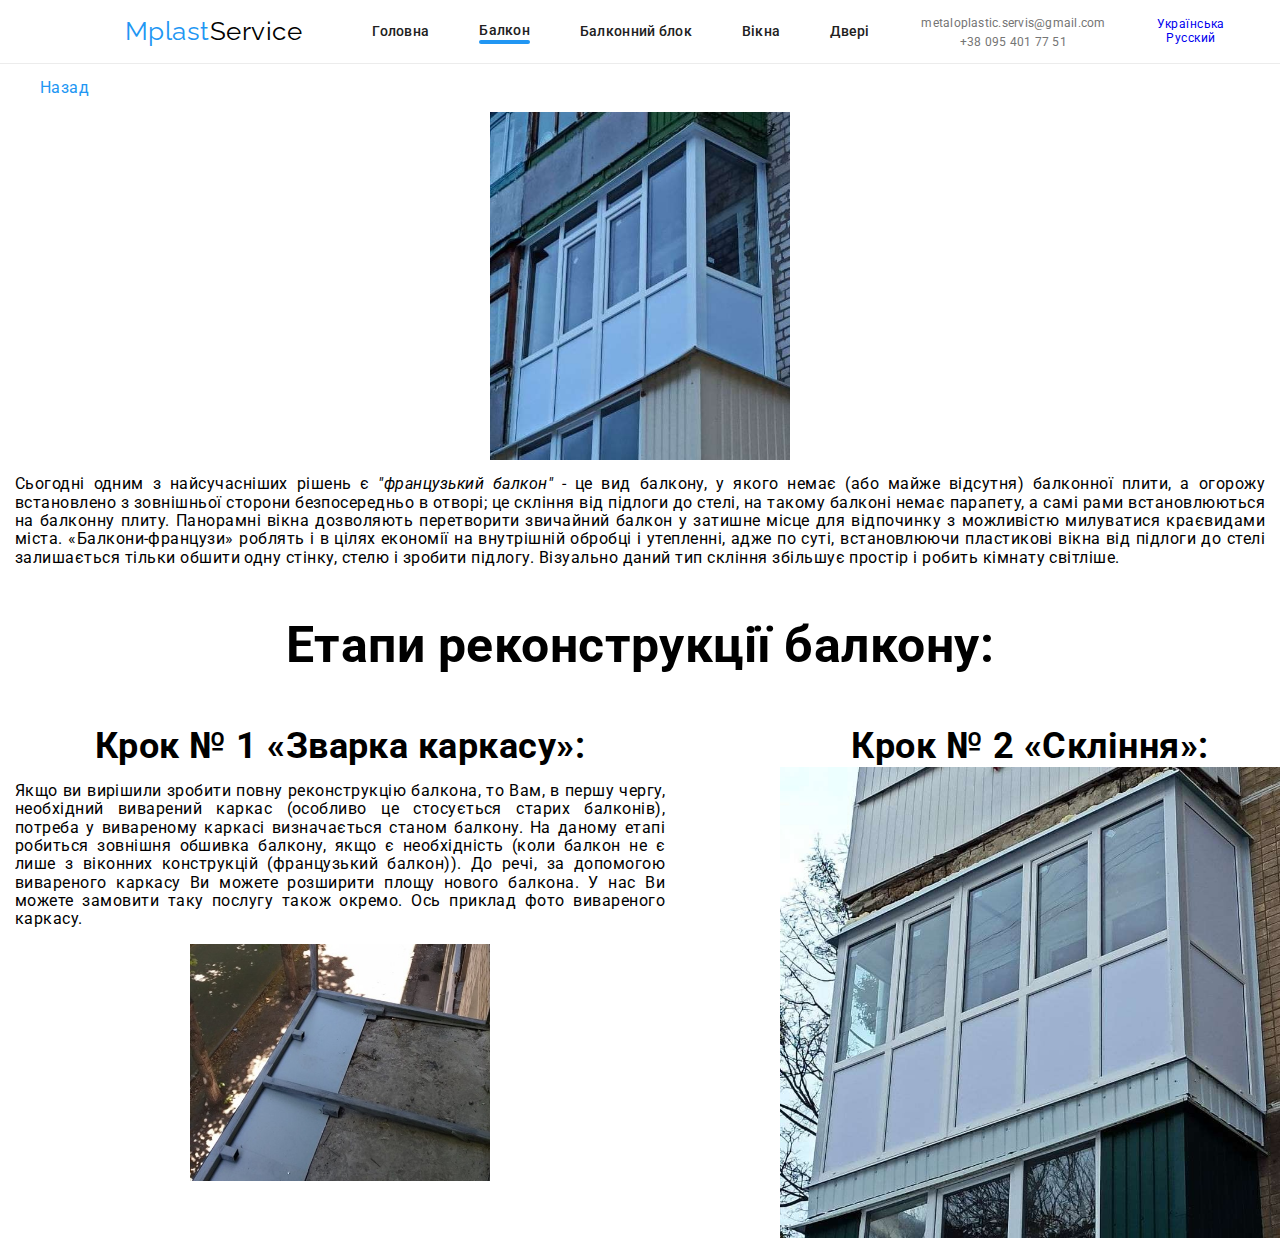
<file: balkon-france-description.html>
<!DOCTYPE html>
<html lang="ru">

<head>
    <meta charset="UTF-8">
    <meta http-equiv="X-UA-Compatible" content="IE=edge">
    <meta name="viewport" content="width=device-width, initial-scale=1.0">
    <title>Document</title>
    <link
        href="https://fonts.googleapis.com/css2?family=Raleway:wght@700&family=Roboto:wght@400;500;700;900&display=swap"
        rel="stylesheet">
    <link rel="stylesheet"
        href="https://cdnjs.cloudflare.com/ajax/libs/modern-normalize/1.1.0/modern-normalize.min.css">
    <link rel="stylesheet" href="./css/style.css">
</head>

<body>
    <!-- Шапка сайту -->
    <header class="header">
        <div class="container header-container">
            <nav class="nav-header">
                <a href="./index.html" class="nav-container__logo"> <span
                        class="nav-container__accent">Mplast</span>Service</a>
                <ul class="site-nav">
                    <li class="site-nav__item">
                        <a href="./index.html" class="site-nav__link">Головна</a>
                    </li>
                    <li class="site-nav__item">
                        <a href="./balkon.html" class="site-nav__link site-nav__bottom-line">Балкон</a>
                    </li>
                    <li class="site-nav__item">
                        <a href="./balkon-block.html" class="site-nav__link">Балконний блок</a>
                    </li>
                    <li class="site-nav__item">
                        <a href="./vikna.html" class="site-nav__link">Вікна</a>
                    </li>
                    <!-- <li class="site-nav__item">
                        <a href="./pidvikonnia.html" class="site-nav__link">Підвіконня</a>
                    </li>
                    <li class="site-nav__item">
                        <a href="./zhaliuzi-shtory.html" class="site-nav__link">Жалюзі</a>
                    </li> -->
                    <li class="site-nav__item">
                        <a href="./dveri.html" class="site-nav__link">Двері </a>
                    </li>
                </ul>
            </nav>
            <ul class="contact-nav">
                <li>
                    <a href="metaloplastic.servis@gmail.com">metaloplastic.servis@gmail.com</a>
                </li>
                <li>
                    <a href="tel:+380954017751">+38 095 401 77 51</a>
                </li>
            </ul>
            <ul class="languages">
                <li> <a href="./index.html">Українська</a></li>
                <li><a href="./index.html">Русский</a></li>
            </ul>
        </div>
    </header>
    <main>
        <a href="./balkon.html" class="balkon-backbutton">Назад</a>
        <img src="./images/francuz-photo.jpg" alt="фото балкону французького скління" class="balkon-type" width="300">
        <p class="balcon-france-description">Сьогодні одним з найсучасніших рішень є <span
                class="balcon-france-description_name">"французький балкон"</span> - це вид
            балкону, у якого немає (або майже
            відсутня) балконної плити, а огорожу встановлено з зовнішньої сторони безпосередньо в отворі; це скління від
            підлоги до стелі, на такому балконі немає парапету, а самі рами встановлюються на балконну плиту. Панорамні
            вікна дозволяють перетворити звичайний балкон у затишне місце для відпочинку з можливістю милуватися
            краєвидами міста. «Балкони-французи» роблять і в цілях економії на внутрішній обробці і утепленні, адже по
            суті, встановлюючи пластикові вікна від підлоги до стелі залишається тільки обшити одну стінку, стелю і
            зробити підлогу. Візуально даний тип скління збільшує простір і робить кімнату світліше.</p>

        <h1 class="balkon-title">Етапи реконструкції балкону:</h1>
        <ul class="balkon-types">
            <li class="balkon-description_width">
                <h2>Крок № 1 «Зварка каркасу»:</h2>
                <p class="balcon-france-description">Якщо ви вирішили зробити повну реконструкцію балкона, то Вам, в
                    першу чергу, необхідний
                    виварений
                    каркас (особливо це стосується старих балконів), потреба у вивареному каркасі визначається станом
                    балкону. На даному етапі робиться зовнішня обшивка балкону, якщо є необхідність (коли балкон не є
                    лише з віконних конструкцій (французький балкон)).

                    До речі, за допомогою вивареного каркасу Ви можете розширити площу нового балкона.

                    У нас Ви можете замовити таку послугу також окремо. Ось приклад фото вивареного каркасу. </p>
                <img src="./images/zvarka.jpg" alt="" class="balkon-type img" width="300">
            </li>
            <li>
                <h2>Крок № 2 «Скління»:</h2>
                <img src="./images/fran-sklinnia.jpg" alt="" class="balkon-type" width="500">
            </li>
        </ul>
    </main>
    <footer>

    </footer>
</body>

</html>
</file>
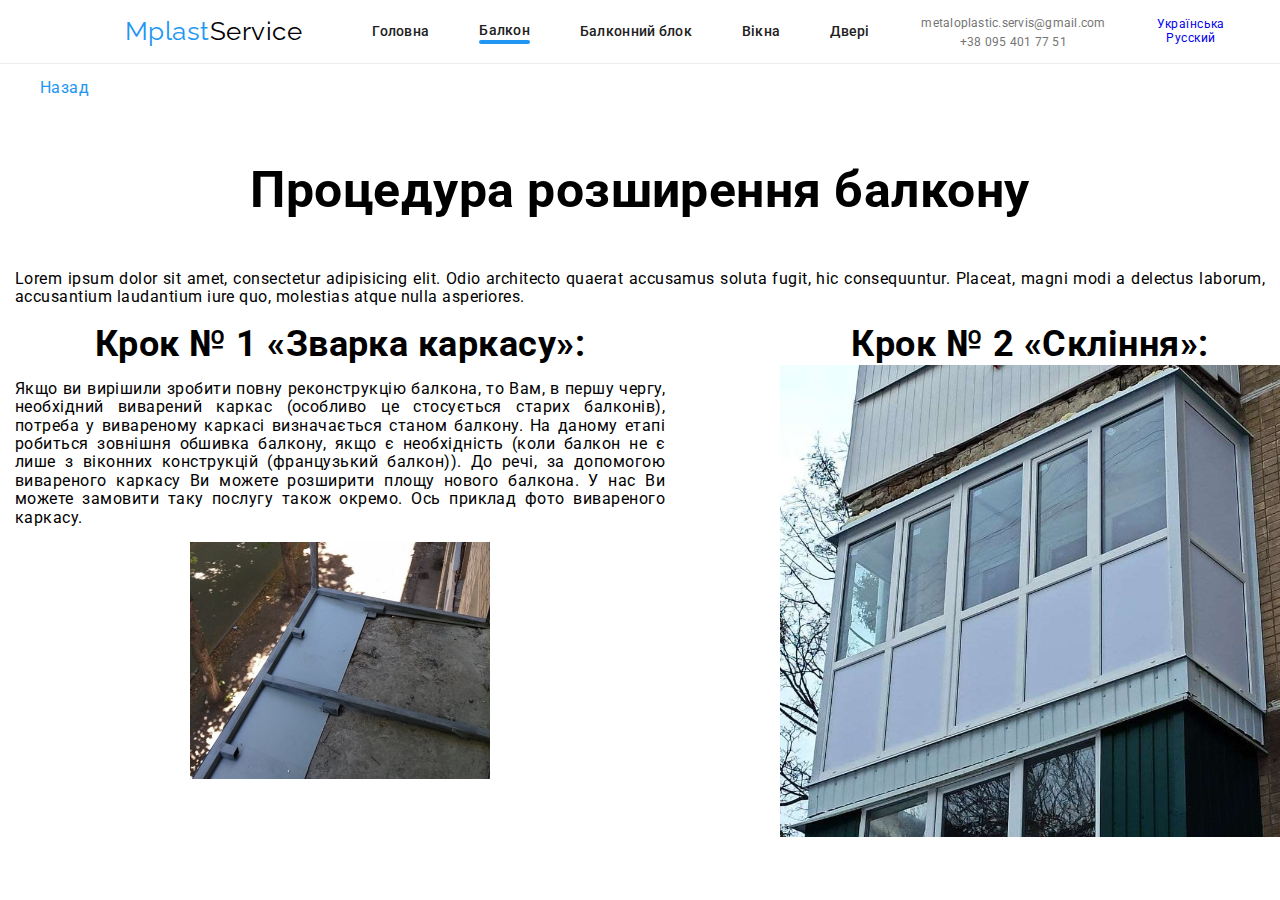
<file: balkon-wider-square.html>
<!DOCTYPE html>
<html lang="ru">

<head>
    <meta charset="UTF-8">
    <meta http-equiv="X-UA-Compatible" content="IE=edge">
    <meta name="viewport" content="width=device-width, initial-scale=1.0">
    <title>Document</title>
    <link
        href="https://fonts.googleapis.com/css2?family=Raleway:wght@700&family=Roboto:wght@400;500;700;900&display=swap"
        rel="stylesheet">
    <link rel="stylesheet"
        href="https://cdnjs.cloudflare.com/ajax/libs/modern-normalize/1.1.0/modern-normalize.min.css">
    <link rel="stylesheet" href="./css/style.css">
</head>

<body>
    <!-- Шапка сайту -->
    <header class="header">
        <div class="container header-container">
            <nav class="nav-header">
                <a href="./index.html" class="nav-container__logo"> <span
                        class="nav-container__accent">Mplast</span>Service</a>
                <ul class="site-nav">
                    <li class="site-nav__item">
                        <a href="./index.html" class="site-nav__link">Головна</a>
                    </li>
                    <li class="site-nav__item">
                        <a href="./balkon.html" class="site-nav__link site-nav__bottom-line">Балкон</a>
                    </li>
                    <li class="site-nav__item">
                        <a href="./balkon-block.html" class="site-nav__link">Балконний блок</a>
                    </li>
                    <li class="site-nav__item">
                        <a href="./vikna.html" class="site-nav__link">Вікна</a>
                    </li>
                    <!-- <li class="site-nav__item">
                        <a href="./pidvikonnia.html" class="site-nav__link">Підвіконня</a>
                    </li>
                    <li class="site-nav__item">
                        <a href="./zhaliuzi-shtory.html" class="site-nav__link">Жалюзі</a>
                    </li> -->
                    <li class="site-nav__item">
                        <a href="./dveri.html" class="site-nav__link">Двері </a>
                    </li>
                </ul>
            </nav>
            <ul class="contact-nav">
                <li>
                    <a href="metaloplastic.servis@gmail.com">metaloplastic.servis@gmail.com</a>
                </li>
                <li>
                    <a href="tel:+380954017751">+38 095 401 77 51</a>
                </li>
            </ul>
            <ul class="languages">
                <li> <a href="./index.html">Українська</a></li>
                <li><a href="./index.html">Русский</a></li>
            </ul>
        </div>
    </header>
    <main>
        <a href="./balkon.html" class="balkon-backbutton">Назад</a>
        <h1 class="balkon-title">Процедура розширення балкону</h1>
        <p class="balcon-france-description">Lorem ipsum dolor sit amet, consectetur adipisicing elit. Odio architecto
            quaerat accusamus soluta fugit, hic
            consequuntur. Placeat, magni modi a delectus laborum, accusantium laudantium iure quo, molestias atque nulla
            asperiores.</p>
        <ul class="balkon-types">
            <li class="balkon-description_width">
                <h2>Крок № 1 «Зварка каркасу»:</h2>
                <p class="balcon-france-description">Якщо ви вирішили зробити повну реконструкцію балкона, то Вам, в
                    першу чергу, необхідний
                    виварений
                    каркас (особливо це стосується старих балконів), потреба у вивареному каркасі визначається станом
                    балкону. На даному етапі робиться зовнішня обшивка балкону, якщо є необхідність (коли балкон не є
                    лише з віконних конструкцій (французький балкон)).

                    До речі, за допомогою вивареного каркасу Ви можете розширити площу нового балкона.

                    У нас Ви можете замовити таку послугу також окремо. Ось приклад фото вивареного каркасу. </p>
                <img src="./images/zvarka.jpg" alt="" class="balkon-type img" width="300">
            </li>
            <li>
                <h2>Крок № 2 «Скління»:</h2>
                <img src="./images/fran-sklinnia.jpg" alt="" class="balkon-type" width="500">
            </li>
        </ul>
    </main>
    <footer>

    </footer>
</body>

</html>
</file>
<file: css/style.css>
body{
    background-color: $secondary-text;
    color: $headlines-colour;
    font-family: Roboto, sans-serif;
    letter-spacing: 0.03em;
    margin: 0;
}

:root {
    --headlines-colour: #212121;
    --text-colour: #757575;
    --accent-colour: #2196F3;
    --secondary-text: #FFFFFF;
}

.section {
    padding: 60px 0;
    @media screen and (min-width: 1200px) {
        padding: 94px 0;
      }
     
      &.no-padding {
        padding-top: 0;
        padding-bottom: 94px;
      }
}

a {
    text-decoration: none;
    }

h2 {
    font-weight: 700px;
    font-size: 36px;
    line-height: 1.17;
    text-align: center;
}

h1, h2, h3, p{
    margin: 0;
}

ul {
    list-style: none;
    padding-left: 0;
}

*, ::after, ::before{
    box-sizing: border-box;
}

img {
    display: block;
}

.container {
    margin-left: auto;
    margin-right: auto;
    padding-left: 15px;
    padding-right: 15px;
    width: 100%;
    @media screen and (min-width: 480px) {
        max-width: 480px;
    }
    @media screen and (min-width: 768px) {
        max-width: 768px;
    }
    @media screen and (min-width: 1200px) {
        max-width: 1200px;
    }
}

.header {
    border-bottom: 1px solid #ECECEC;
}

.header-container {
    display: flex;
    justify-content: space-between;
/* //   & .btn-open {
//     border: none;
//     background-color: $secondary-text;
//     @media screen and (min-width: 768px) {
//       display: none;
//       }  
//       .header-container:hover svg {
//         fill: $accent-colour
//       }
//   } */
}

.nav-container {
    @extend %flex;
}

.nav-header {
  display: flex;
}

.nav-container__accent {
  color: var(--accent-colour);
}
.nav-container__logo {
  color: #000000;
  font-family: Raleway, sans-serif;
  font-size: 26px;
  line-height: 31px;
  cursor: pointer;
  margin: 16px 70px;
  /* @media screen and (min-width: 480px) { 
    margin-right: auto;
  }
  @media screen and (min-width: 768px) { 
    margin-right: 88px;
  }
  @media screen and (min-width: 1200px) { 
    margin-right: 93px;
  } */
} 

.site-nav {
      display: flex;
      align-items: center;
    margin: 0 auto;
}

.site-nav__item:not(:last-child) {
  margin-right: 50px;
}
.site-nav__link {
  color: var(--headlines-colour);
  font-style: normal;
  font-family: inherit;
  font-weight: 500;
  font-size: 14px;
  line-height: 1.14;
  letter-spacing: 0.02em;
  margin-bottom: -1px;
  transition: color 250ms cubic-bezier(0.4, 0, 0.2, 1);
}
.site-nav__bottom-line:after {
  content: "";
  display: block;
  height: 4px;
  width: 100%;
  background-color: var(--accent-colour);
  border-radius: 2px;
  margin-bottom: -2px;
} 

.nav-link {
  display: inline-block;
  padding: 31.5px 0;
  
}

.nav-link:hover, 
  .nav-link:focus {
      color: var(--accent-colour);
      cursor: pointer;
  }

.nav-link.site-nav__current  {
  color: var(--accent-colour)
  cursor: pointer;
}

.contact-nav {
  list-style: none;
  padding: 0;
  margin: auto 0;
  text-align: center;
}

.contact-nav:hover, 
.contact-nav:focus {
      color: var(--accent-colour);
      cursor: pointer;
  }

.contact-nav a {
  color: var(--text-colour);
  font-weight: 500px;
  font-size: 12px;
  letter-spacing: 1.14;
  letter-spacing: 0.02em;
}

.languages {
  font-size: 12px;
  margin: auto 0;
  text-align: center;
}

/* Балкони */

.balkon-title {
  font-size: 50px;
  margin: 50px auto;
  text-align: center;
}

.balkon-types {
  display: flex;
  justify-content: center;
}

.balkon-type {
  font-size: 20px;
  margin-right: auto;
  margin-left: auto;
  font-style: italic;
  text-align: center;
}

.balkon-type img {
  margin-top: 20px;
}

.balkon-backbutton {
  display: inline-block;
  color: var(--accent-colour);
  margin: 15px 40px;
}

.balcon-france-description {
  margin: 15px;
  text-align: justify;
}

.balcon-france-description_name {
  font-style: italic;
}

.balkon-description_width {
  margin-right: 100px;
}
</file>
